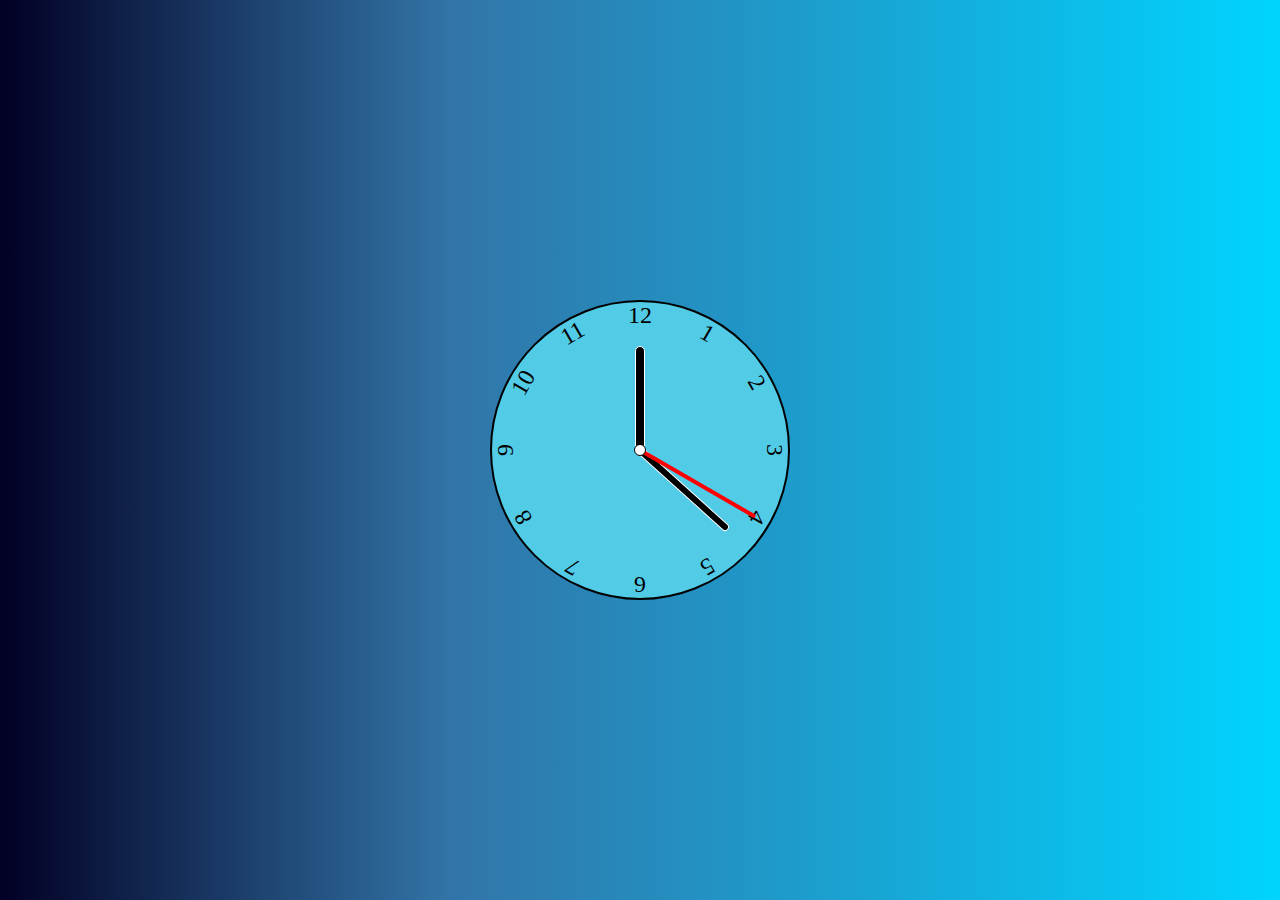
<file: RelogioAnalogico/index.html>
<!DOCTYPE html>
<html lang="pt-br">
<head>
  <meta charset="UTF-8">
  <meta name="viewport" content="width=device-width, initial-scale=1.0">
  <title>Relogio</title>
  <link rel="stylesheet" href="style.css" />
</head>
<body>

  <div class="relogio">
    <div class="hora"></div>
    <div class="minuto"></div>
    <div class="segundo"></div>
    <span style="transform: rotate(30deg);">1</span>
    <span style="transform: rotate(60deg);">2</span>
    <span style="transform: rotate(90deg);">3</span>
    <span style="transform: rotate(120deg);">4</span>
    <span style="transform: rotate(150deg);">5</span>
    <span style="transform: rotate(180deg);">6</span>
    <span style="transform: rotate(210deg);">7</span>
    <span style="transform: rotate(240deg);">8</span>
    <span style="transform: rotate(270deg);">9</span>
    <span style="transform: rotate(300deg);">10</span>
    <span style="transform: rotate(330deg);">11</span>
    <span style="transform: rotate(0deg);">12</span>
  </div>

  <script src="script.js"></script>
</body>
</html>
</file>
<file: RelogioAnalogico/style.css>
* {
  margin: 0;
  padding: 0;
  box-sizing: border-box;
}

body {
  height: 100vh;
  display: flex;
  align-items: center;
  justify-content: center;
  background: linear-gradient(90deg, rgba(2,0,36,1) 0%, rgba(50,116,167,1) 35%, rgba(0,212,255,1) 100%);
}

.relogio {
  position: relative;
  width: 300px;
  height: 300px;
  border-radius: 50%;
  display: flex;
  align-items: center;
  justify-content: center;
  text-align-last: center;
  border: 2px solid black;
  background-color: #52cbe7;
}

.relogio span {
  position: absolute;
  width: 100%;
  height: 100%;
  font-size: 24px;
  color: black;
}

.hora, .minuto, .segundo {
  position: absolute;
  background-color: black;
  bottom: 50%;
  border-radius: 10px;
  transform-origin: bottom;
}

.hora {
  width: 10px;
  height: 35%;
  z-index: 1;
  border: 1px solid white;
}

.minuto {
  width: 8px;
  height: 40%;
  z-index: 2;
  border: 1px solid white;
}

.segundo {
  width: 4px;
  height: 45%;
  z-index: 3;
  background-color: red;
}

.relogio::after {
  content: '';
  width: 10px;
  height: 10px;
  z-index: 4;
  background-color: white;
  border-radius: 50%;
  border: 1px solid black;
}
</file>
